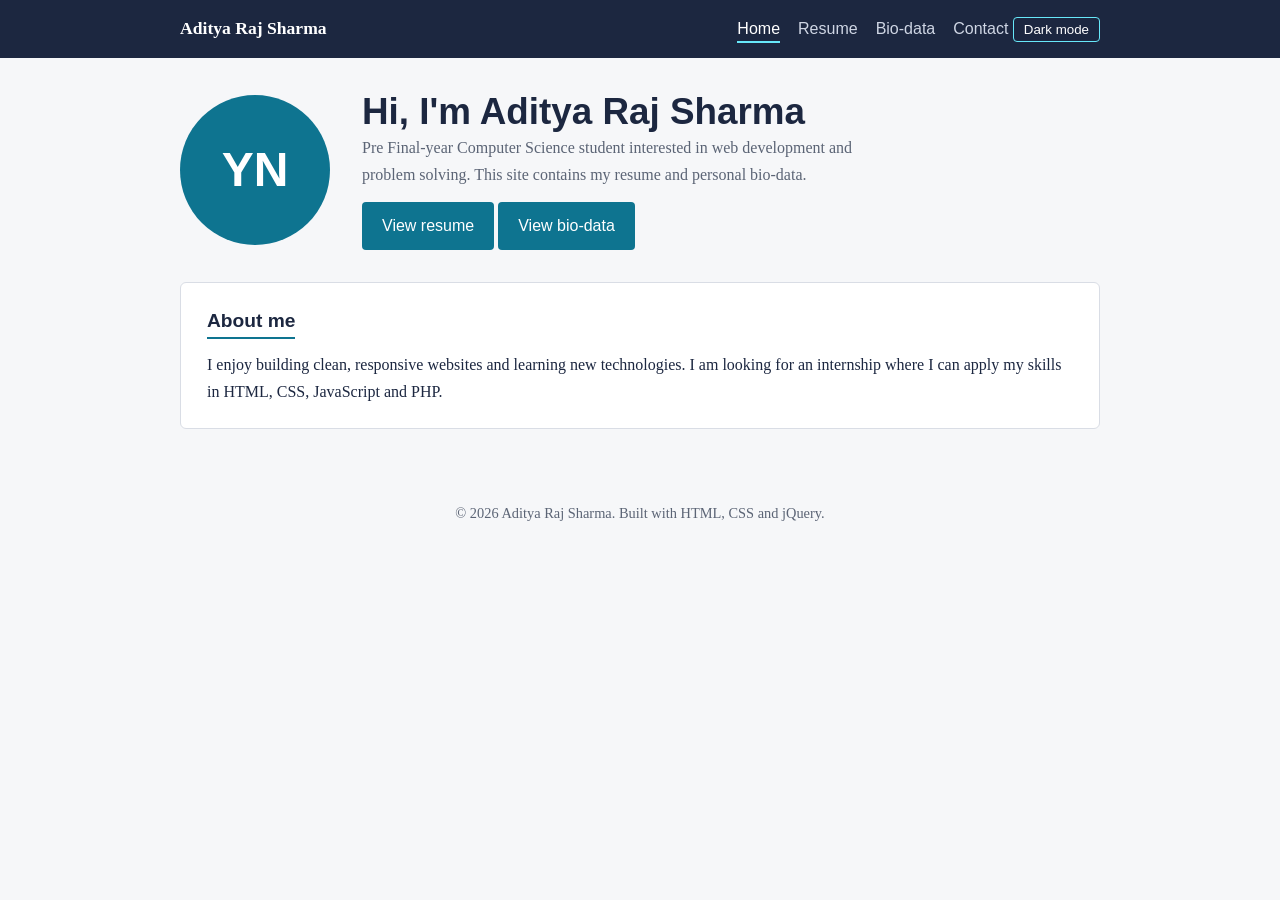
<file: index.html>
<!DOCTYPE html><html lang="en"><head><meta charset="UTF-8"><meta name="viewport" content="width=device-width, initial-scale=1"><title>Home | Your Name</title><link rel="stylesheet" href="style.css"></head><body>
<header><div class="bar"><span class="logo">Aditya Raj Sharma</span><nav>
<a href="index.html" class="active">Home</a><a href="resume.html">Resume</a><a href="biodata.html">Bio-data</a><a href="contact.html">Contact</a>
<button class="toggle" id="themeBtn" type="button">Dark mode</button></nav></div></header><main>
<div class="hero"><div class="avatar">YN</div><div>
<h1>Hi, I'm <span id="typed">Aditya Raj Sharma</span></h1>
<p>Pre Final-year Computer Science student interested in web development and problem solving. This site contains my resume and personal bio-data.</p>
<a class="btn" href="resume.html">View resume</a> <a class="btn" href="biodata.html">View bio-data</a></div></div>
<section><h2>About me</h2><p>I enjoy building clean, responsive websites and learning new technologies. I am looking for an internship where I can apply my skills in HTML, CSS, JavaScript and PHP.</p></section>
</main><footer>&copy; <span id="year"></span> Aditya Raj Sharma. Built with HTML, CSS and jQuery.</footer>
<script src="https://cdnjs.cloudflare.com/ajax/libs/jquery/3.7.1/jquery.min.js"></script><script src="script.js"></script></body></html>
</file>
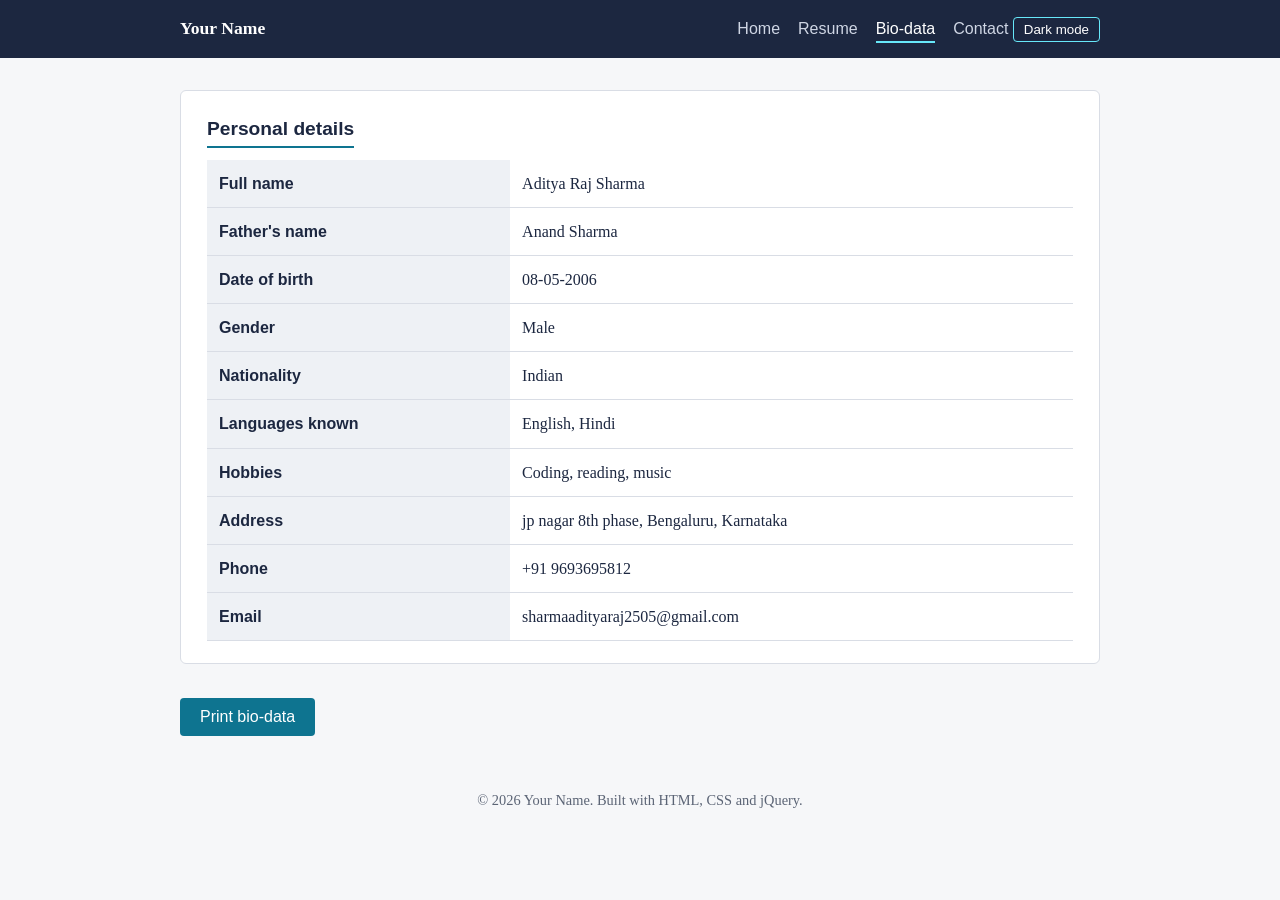
<file: biodata.html>
<!DOCTYPE html><html lang="en"><head><meta charset="UTF-8"><meta name="viewport" content="width=device-width, initial-scale=1"><title>Bio-data | Aditya Raj Sharma</title><link rel="stylesheet" href="style.css"></head><body>
<header><div class="bar"><span class="logo">Your Name</span><nav>
<a href="index.html">Home</a><a href="resume.html">Resume</a><a href="biodata.html" class="active">Bio-data</a><a href="contact.html">Contact</a>
<button class="toggle" id="themeBtn" type="button">Dark mode</button></nav></div></header><main>
<section><h2>Personal details</h2><table>
<tr><th>Full name</th><td>Aditya Raj Sharma</td></tr>
<tr><th>Father's name</th><td>Anand Sharma</td></tr>
<tr><th>Date of birth</th><td>08-05-2006</td></tr>
<tr><th>Gender</th><td>Male</td></tr>
<tr><th>Nationality</th><td>Indian</td></tr>
<tr><th>Languages known</th><td>English, Hindi</td></tr>
<tr><th>Hobbies</th><td>Coding, reading, music</td></tr>
<tr><th>Address</th><td>jp nagar 8th phase, Bengaluru, Karnataka</td></tr>
<tr><th>Phone</th><td>+91 9693695812</td></tr>
<tr><th>Email</th><td>sharmaadityaraj2505@gmail.com</td></tr></table></section>
<button class="btn" type="button" onclick="window.print()">Print bio-data</button>
</main><footer>&copy; <span id="year"></span> Your Name. Built with HTML, CSS and jQuery.</footer>
<script src="https://cdnjs.cloudflare.com/ajax/libs/jquery/3.7.1/jquery.min.js"></script><script src="script.js"></script></body></html>
</file>
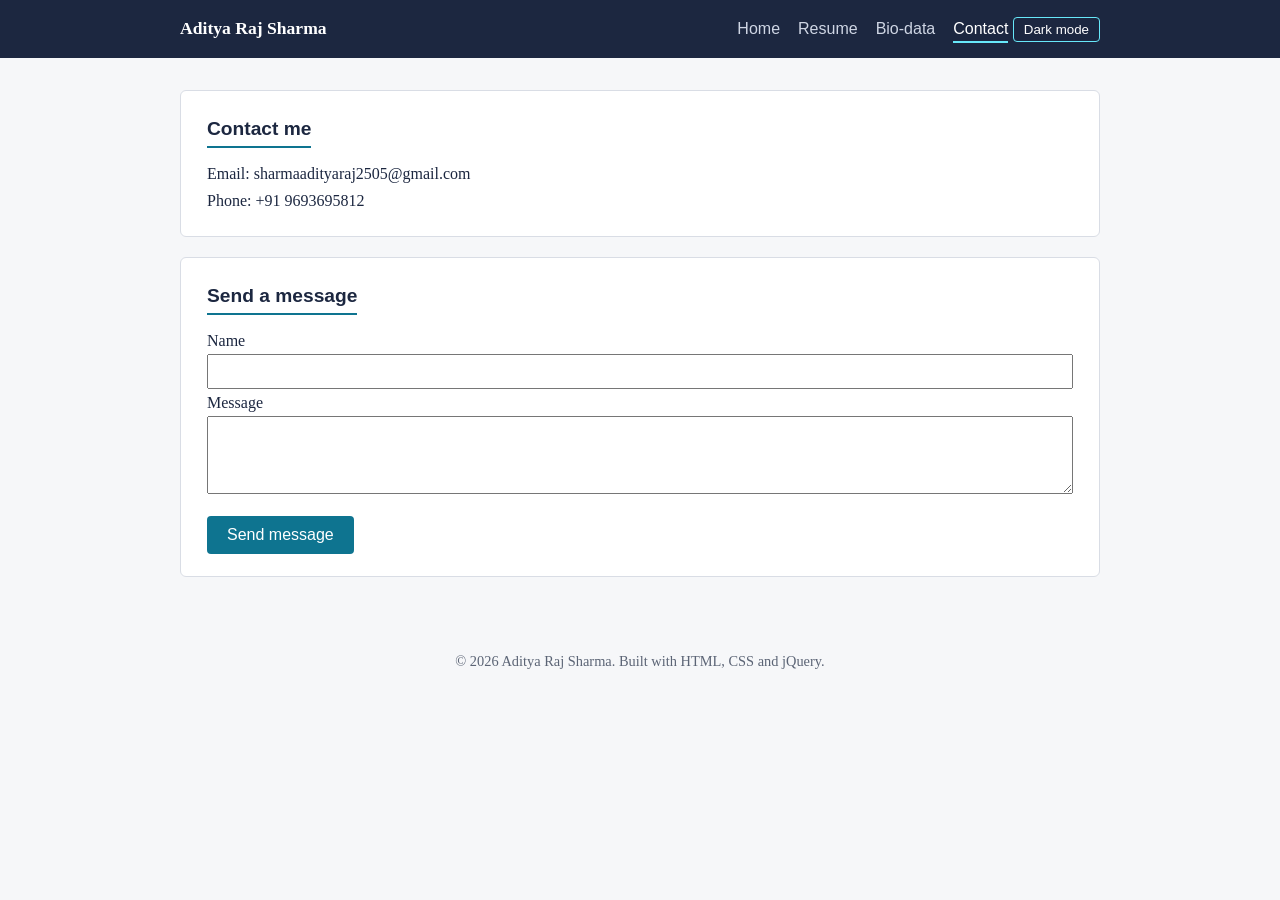
<file: contact.html>
<!DOCTYPE html><html lang="en"><head><meta charset="UTF-8"><meta name="viewport" content="width=device-width, initial-scale=1"><title>Contact | Your Name</title><link rel="stylesheet" href="style.css"></head><body>
<header><div class="bar"><span class="logo">Aditya Raj Sharma</span><nav>
<a href="index.html">Home</a><a href="resume.html">Resume</a><a href="biodata.html">Bio-data</a><a href="contact.html" class="active">Contact</a>
<button class="toggle" id="themeBtn" type="button">Dark mode</button></nav></div></header><main>
<section><h2>Contact me</h2>
<p>Email: sharmaadityaraj2505@gmail.com<br>Phone: +91 9693695812<br></p></section>
<section><h2>Send a message</h2>
<form id="msgForm"><p><label>Name<br><input id="n" required style="width:100%;padding:8px"></label></p>
<p><label>Message<br><textarea id="m" rows="4" required style="width:100%;padding:8px"></textarea></label></p>
<button class="btn" type="submit">Send message</button></form><p id="reply"></p></section>
</main><footer>&copy; <span id="year"></span> Aditya Raj Sharma. Built with HTML, CSS and jQuery.</footer>
<script src="https://cdnjs.cloudflare.com/ajax/libs/jquery/3.7.1/jquery.min.js"></script><script src="script.js"></script></body></html>
</file>
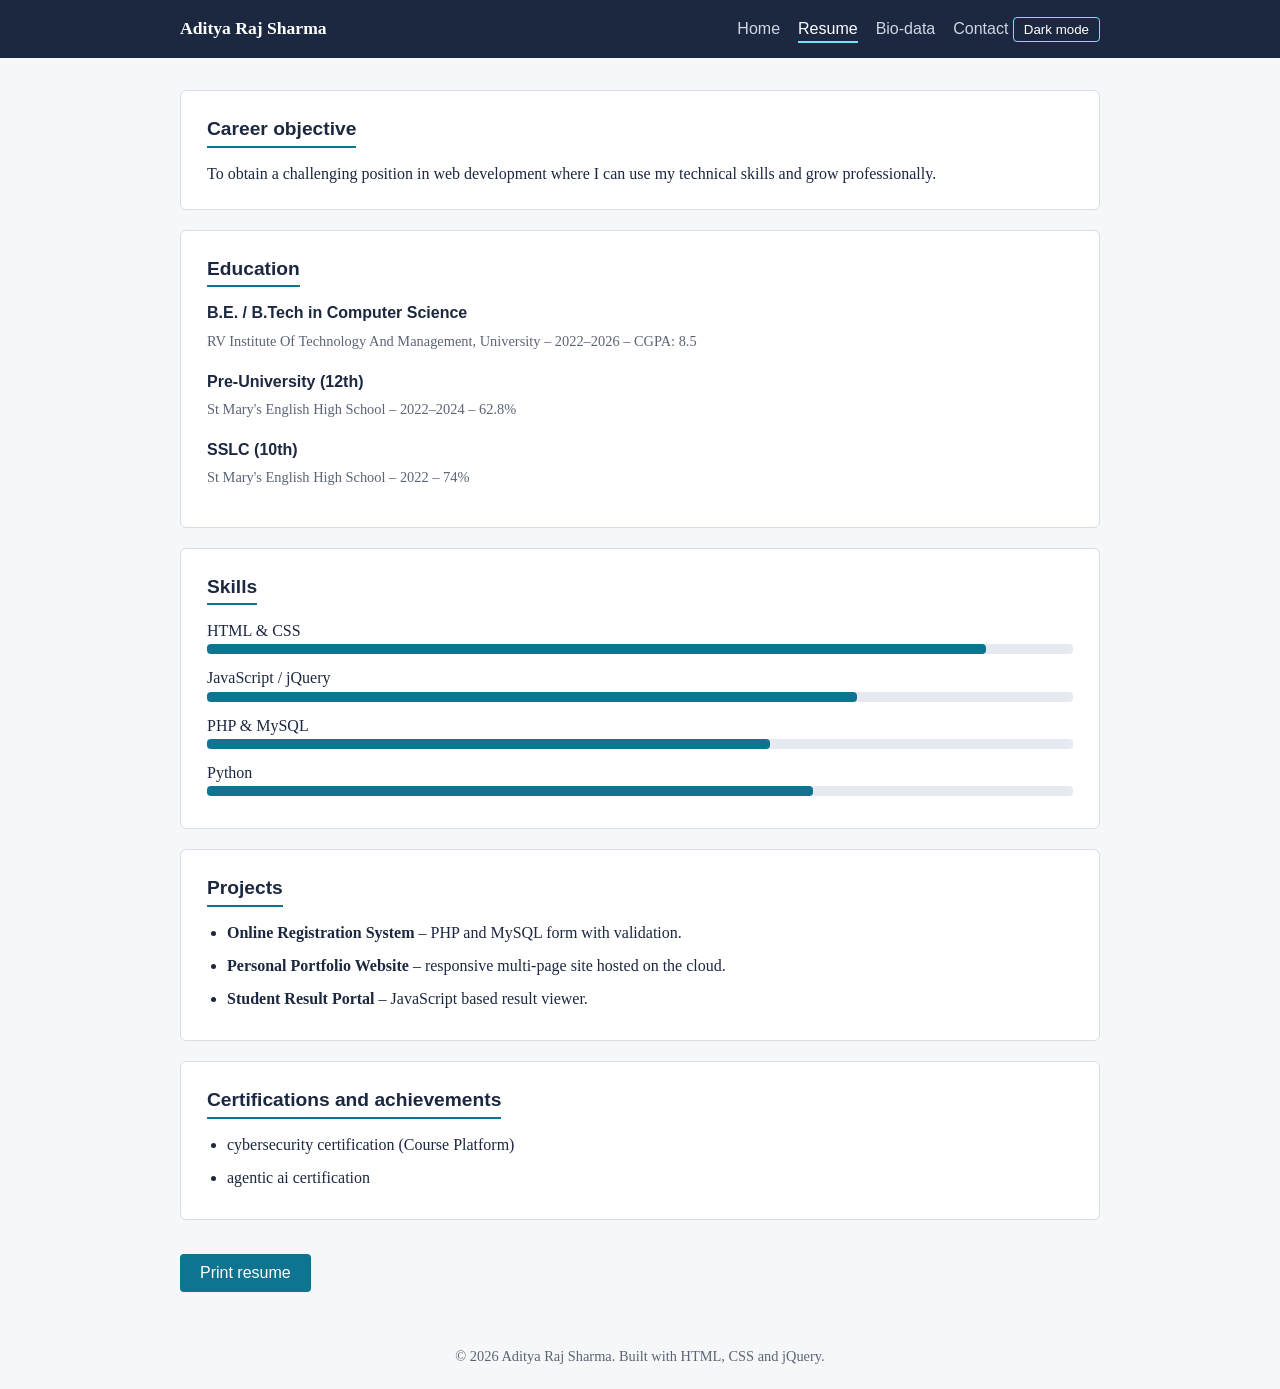
<file: resume.html>
<!DOCTYPE html><html lang="en"><head><meta charset="UTF-8"><meta name="viewport" content="width=device-width, initial-scale=1"><title>Resume | Your Name</title><link rel="stylesheet" href="style.css"></head><body>
<header><div class="bar"><span class="logo">Aditya Raj Sharma</span><nav>
<a href="index.html">Home</a><a href="resume.html" class="active">Resume</a><a href="biodata.html">Bio-data</a><a href="contact.html">Contact</a>
<button class="toggle" id="themeBtn" type="button">Dark mode</button></nav></div></header><main>
<section><h2>Career objective</h2><p>To obtain a challenging position in web development where I can use my technical skills and grow professionally.</p></section>
<section><h2>Education</h2>
<div class="job"><h3>B.E. / B.Tech in Computer Science</h3><span>RV Institute Of Technology And Management, University &ndash; 2022&ndash;2026 &ndash; CGPA: 8.5</span></div>
<div class="job"><h3>Pre-University (12th)</h3><span>St Mary's English High School &ndash; 2022&ndash;2024 &ndash; 62.8%</span></div>
<div class="job"><h3>SSLC (10th)</h3><span>St Mary's English High School &ndash; 2022 &ndash; 74%</span></div></section>
<section><h2>Skills</h2>
<div class="skill">HTML &amp; CSS<div class="bar-bg"><div class="bar-fill" data-level="90"></div></div></div>
<div class="skill">JavaScript / jQuery<div class="bar-bg"><div class="bar-fill" data-level="75"></div></div></div>
<div class="skill">PHP &amp; MySQL<div class="bar-bg"><div class="bar-fill" data-level="65"></div></div></div>
<div class="skill">Python<div class="bar-bg"><div class="bar-fill" data-level="70"></div></div></div></section>
<section><h2>Projects</h2><ul>
<li><b>Online Registration System</b> &ndash; PHP and MySQL form with validation.</li>
<li><b>Personal Portfolio Website</b> &ndash; responsive multi-page site hosted on the cloud.</li>
<li><b>Student Result Portal</b> &ndash; JavaScript based result viewer.</li></ul></section>
<section><h2>Certifications and achievements</h2><ul><li>cybersecurity certification (Course Platform)</li><li>agentic ai certification</li></ul></section>
<button class="btn" type="button" onclick="window.print()">Print resume</button>
</main><footer>&copy; <span id="year"></span> Aditya Raj Sharma. Built with HTML, CSS and jQuery.</footer>
<script src="https://cdnjs.cloudflare.com/ajax/libs/jquery/3.7.1/jquery.min.js"></script><script src="script.js"></script></body></html>
</file>
<file: style.css>
:root{--ink:#1c2740;--paper:#f6f7f9;--card:#fff;--accent:#0e7490;--muted:#5b6475;--line:#d9dde5}
*{box-sizing:border-box;margin:0;padding:0}
body{font-family:Georgia,"Times New Roman",serif;background:var(--paper);color:var(--ink);line-height:1.7}
h1,h2,h3,nav,.btn,th{font-family:"Trebuchet MS",Verdana,sans-serif}
header{background:var(--ink);color:#fff}
.bar{max-width:960px;margin:auto;display:flex;justify-content:space-between;align-items:center;padding:14px 20px;flex-wrap:wrap;gap:8px}
.logo{font-weight:bold;font-size:1.1rem}
nav a{color:#cfd6e4;text-decoration:none;margin-left:18px;padding-bottom:4px}
nav a:hover,nav a.active{color:#fff;border-bottom:2px solid #67e8f9}
main{max-width:960px;margin:auto;padding:32px 20px}
.hero{display:flex;gap:32px;align-items:center;flex-wrap:wrap;margin-bottom:32px}
.avatar{width:150px;height:150px;border-radius:50%;background:var(--accent);color:#fff;display:flex;align-items:center;justify-content:center;font:bold 3rem "Trebuchet MS",sans-serif}
.hero h1{font-size:2.3rem;line-height:1.2}
.hero p{color:var(--muted);max-width:520px}
.btn{display:inline-block;margin-top:14px;padding:10px 20px;background:var(--accent);color:#fff;text-decoration:none;border:0;border-radius:4px;cursor:pointer;font-size:1rem}
.btn:hover{background:#155e75}
section{background:var(--card);border:1px solid var(--line);border-radius:6px;padding:22px 26px;margin-bottom:20px}
section h2{font-size:1.2rem;border-bottom:2px solid var(--accent);display:inline-block;margin-bottom:12px}
ul{padding-left:20px}
li{margin-bottom:6px}
.job{margin-bottom:14px}
.job h3{font-size:1rem}
.job span{color:var(--muted);font-size:.9rem}
table{width:100%;border-collapse:collapse}
th,td{text-align:left;padding:10px 12px;border-bottom:1px solid var(--line)}
th{width:35%;background:#eef1f5}
.skill{margin-bottom:10px}
.bar-bg{background:#e6e9ef;border-radius:4px;height:10px}
.bar-fill{height:10px;border-radius:4px;background:var(--accent);width:0;transition:width 1s ease}
.toggle{background:none;border:1px solid #67e8f9;color:#fff;padding:4px 10px;border-radius:4px;cursor:pointer}
footer{text-align:center;color:var(--muted);padding:20px;font-size:.9rem}
body.dark{--paper:#121826;--card:#1b2436;--ink:#e8ecf4;--muted:#9aa5ba;--line:#2c3750}
body.dark header{background:#0b101b}
body.dark th{background:#222d44}
@media print{header,footer,.btn,.toggle{display:none}body{background:#fff}}
@media(max-width:600px){.hero h1{font-size:1.8rem}nav a{margin:0 12px 0 0}}
</file>
